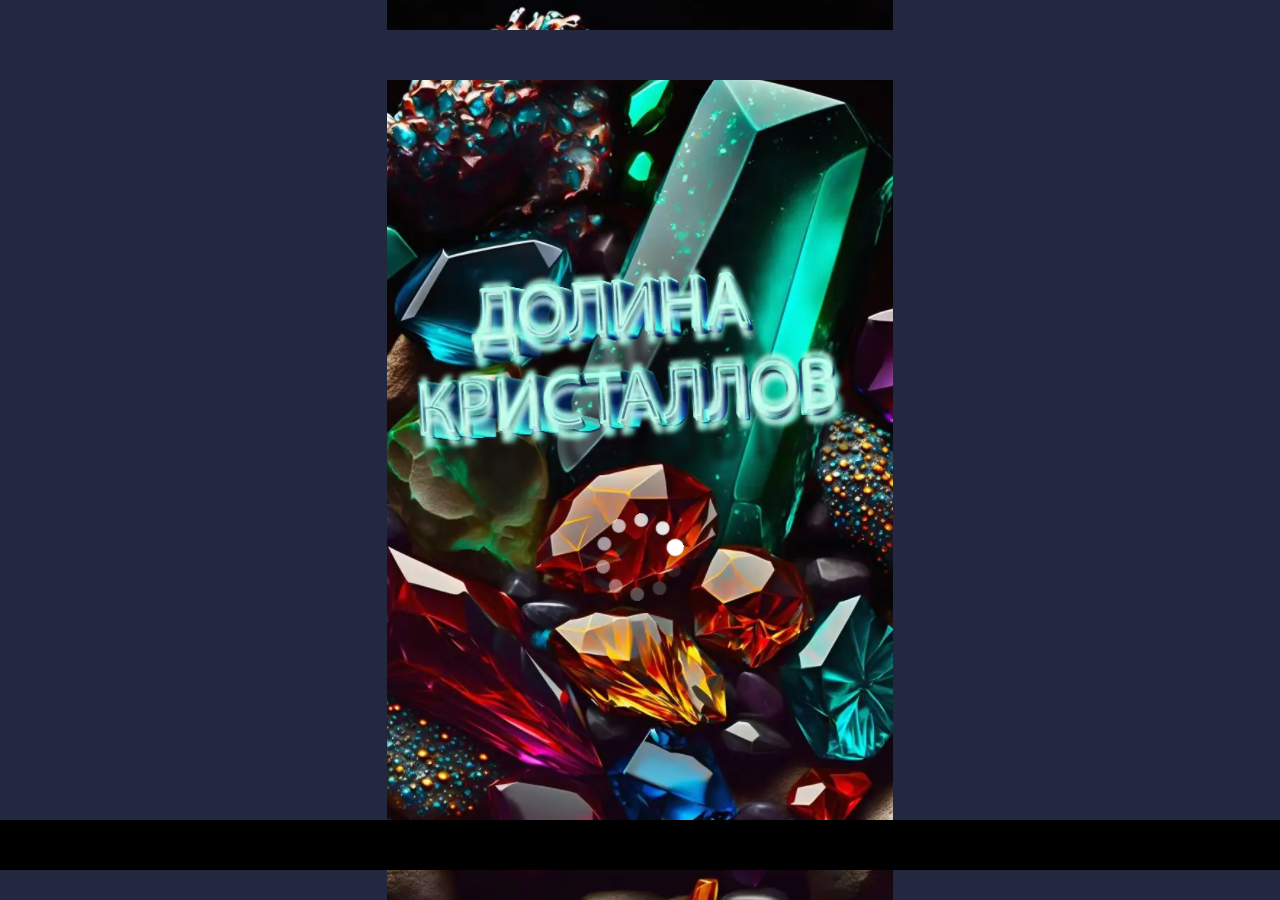
<file: index.html>
<!DOCTYPE html>
<html>
<head>
    <meta charset="UTF-8">
	<title>3inarow</title>
	<!-- Анти-кеш мета теги -->
	<meta http-equiv="Cache-Control" content="no-cache, no-store, must-revalidate, private">
	<meta http-equiv="Pragma" content="no-cache">
	<meta http-equiv="Expires" content="-1">
	<meta name="version" content="1.0.2">
	<meta name="viewport" content="width=device-width, initial-scale=1.0, maximum-scale=1.0, minimum-scale=1.0, user-scalable=no">
	
	<!-- Базовый URL для GitHub Pages -->
	<base href="https://yandexads.github.io/">
	
	<!-- Made with Construct, the game and app creator :: https://www.construct.net -->
	<meta name="generator" content="Scirra Construct">



	<link rel="manifest" href="appmanifest.json?v=1.0.2">


	<link rel="stylesheet" href="style.css?v=1.0.2">
    <script src="https://telegram.org/js/telegram-web-app.js?v=1.0.2"></script>
    <script src="https://w.tads.me/widget.js?v=1.0.2"></script>
    <style>
        #tads-container-308 {
            position: fixed;
            bottom: 8mm;
            left: 0;
            right: 0;
            z-index: 9999;
            background-color: #000000;
            opacity: 1; /* Изменено: сразу видимый */
            min-height: 50px;
            display: block; /* Изменено: сразу отображается */
            text-align: center;
            width: 100%;
            max-width: 100vw;
            -webkit-tap-highlight-color: transparent;
        }
        
        #tads-container-308 img {
            max-width: 100%;
            height: auto;
            -webkit-user-drag: none;
        }
        
        #tads-container-308 a,
        #tads-container-308 button {
            -webkit-tap-highlight-color: transparent;
            touch-action: manipulation;
        }
    </style>
</head> 
 
<body>

	

<script>
if (location.protocol.substr(0, 4) === "file")
{
	alert("Web exports won't work until you upload them. (When running on the file: protocol, browsers block many features from working for security reasons.)");
}
</script>
	
	<noscript>
		<div id="notSupportedWrap">
			<h2 id="notSupportedTitle">This content requires JavaScript</h2>
			<p class="notSupportedMessage">JavaScript appears to be disabled. Please enable it to view this content.</p>
		</div>
	</noscript>
	<script src="scripts/modernjscheck.js"></script>
	<script src="scripts/supportcheck.js"></script>
	<script src="scripts/offlineclient.js" type="module"></script>
	<script src="scripts/main.js" type="module"></script>
	<script src="scripts/register-sw.js" type="module"></script>
    <div id="tads-container-308"></div>
    
    <script>
        window.addEventListener('load', function() {
            const adsContainer = document.getElementById('tads-container-308');
            
            // Простой коллбэк для отсутствия рекламы
            const adsNotFoundCallback = () => {
                console.log('No ads found to show');
                if (adsContainer) {
                    adsContainer.style.display = 'none';
                }
            };

            // Инициализация рекламы
            const adController = window.tads.init({
                widgetId: 308,
                debug: false, // Включаем debug для отладки
                onShowReward: (adId) => {
                    console.log('Show ad:', adId);
                },
                onClickReward: (adId) => {
                    console.log('Click on ad:', adId);
                },
                onAdsNotFound: adsNotFoundCallback
            });

            // Загрузка рекламы
            function loadAd() {
                if (adController) {
                    adController.loadAd()
                        .then(() => {
                            console.log('Ad loaded');
                            return adController.showAd();
                        })
                        .catch((err) => {
                            console.error('Ad error:', err);
                            adsNotFoundCallback();
                        });
                }
            }

            // Пробуем загрузить рекламу через 5 секунд после загрузки страницы
            setTimeout(loadAd, 5000);
        });
    </script>

    <script>
        // Функция для принудительного обновления кеша
        (function() {
            function clearTelegramWebAppCache() {
                if (window.Telegram && window.Telegram.WebApp) {
                    const webApp = window.Telegram.WebApp;
                    
                    // Добавляем метку времени к URL
                    const timestamp = new Date().getTime();
                    const currentUrl = window.location.href;
                    const baseUrl = 'https://yandexads.github.io/';
                    
                    // Проверяем, не находимся ли мы уже на URL с версией
                    if (!currentUrl.includes('update=')) {
                        const newUrl = baseUrl + (baseUrl.includes('?') ? '&' : '?') + 'update=' + timestamp;
                        
                        // Используем методы Telegram WebApp для обновления
                        try {
                            webApp.expand();
                            setTimeout(() => {
                                window.location.href = newUrl;
                            }, 100);
                        } catch (e) {
                            console.error('Cache update error:', e);
                            window.location.href = newUrl;
                        }
                    }
                }
            }

            // Запускаем очистку кеша при загрузке
            if (document.readyState === 'loading') {
                document.addEventListener('DOMContentLoaded', clearTelegramWebAppCache);
            } else {
                clearTelegramWebAppCache();
            }
        })();
    </script>

</body> 
</html>
</file>
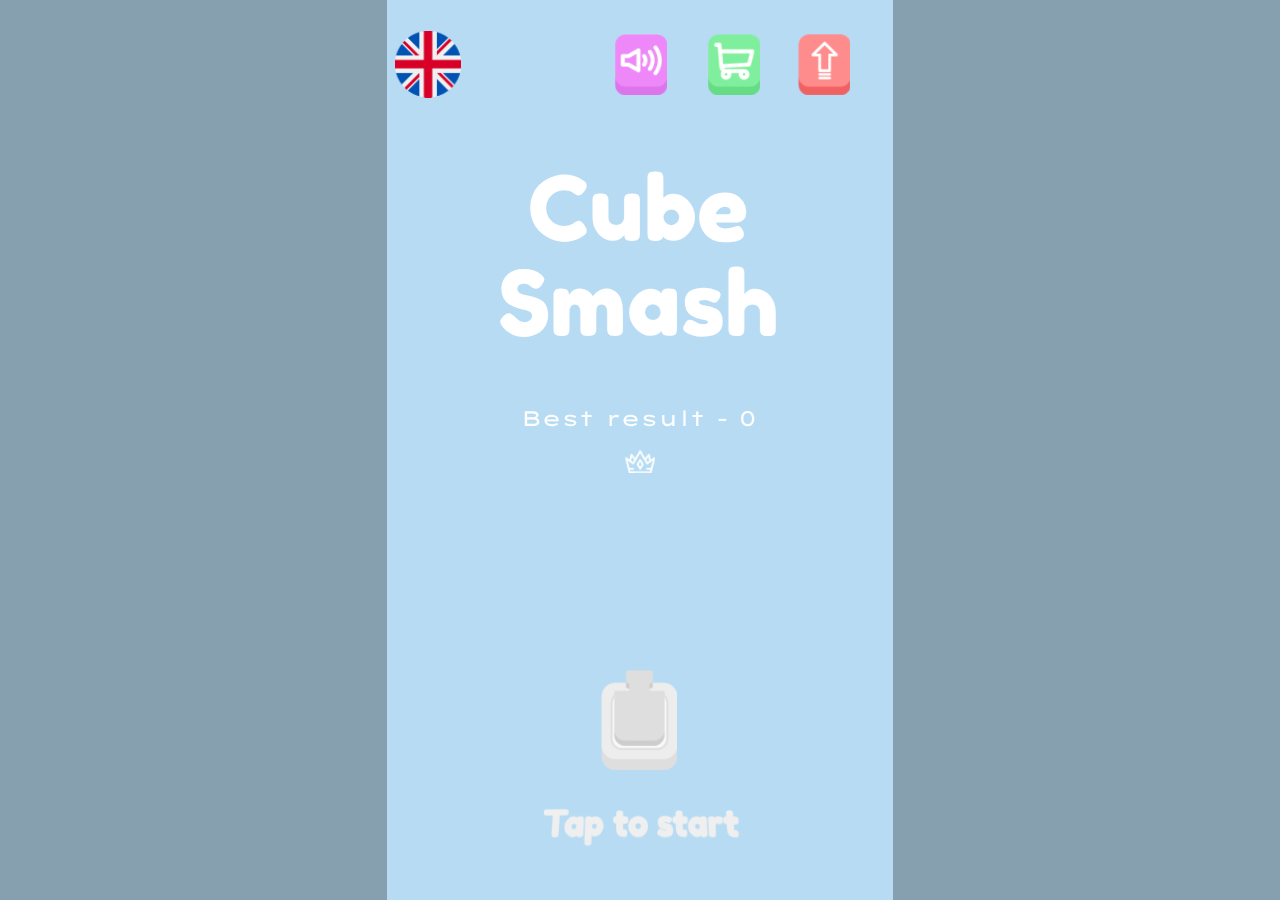
<file: CubeSmassh/index.html>
<!DOCTYPE html>
<html>
<head>
    <meta charset="UTF-8">
	<title>CubeSmash</title>
	<meta name="viewport" content="width=device-width, initial-scale=1.0, maximum-scale=1.0, minimum-scale=1.0, user-scalable=no">
	
	<!-- Made with Construct, the game and app creator :: https://www.construct.net -->
	<meta name="generator" content="Scirra Construct">



	<link rel="manifest" href="appmanifest.json">
	<link rel="apple-touch-icon" sizes="128x128" href="icons/icon_128.png">
	<link rel="apple-touch-icon" sizes="256x256" href="icons/icon_256.png">
	<link rel="apple-touch-icon" sizes="512x512" href="icons/icon_512.png">
	<link rel="icon" type="image/png" href="icons/icon_512.png">

	<link rel="stylesheet" href="style.css">



</head> 
 
<body>

	

<script>
if (location.protocol.substr(0, 4) === "file")
{
	alert("Web exports won't work until you upload them. (When running on the file: protocol, browsers block many features from working for security reasons.)");
}
</script>
	
	<noscript>
		<div id="notSupportedWrap">
			<h2 id="notSupportedTitle">This content requires JavaScript</h2>
			<p class="notSupportedMessage">JavaScript appears to be disabled. Please enable it to view this content.</p>
		</div>
	</noscript>
	<script src="scripts/modernjscheck.js"></script>
	<script src="scripts/supportcheck.js"></script>
	<script src="scripts/offlineclient.js" type="module"></script>
	<script src="scripts/main.js" type="module"></script>
	<script src="scripts/register-sw.js" type="module"></script>

</body> 
</html>
</file>
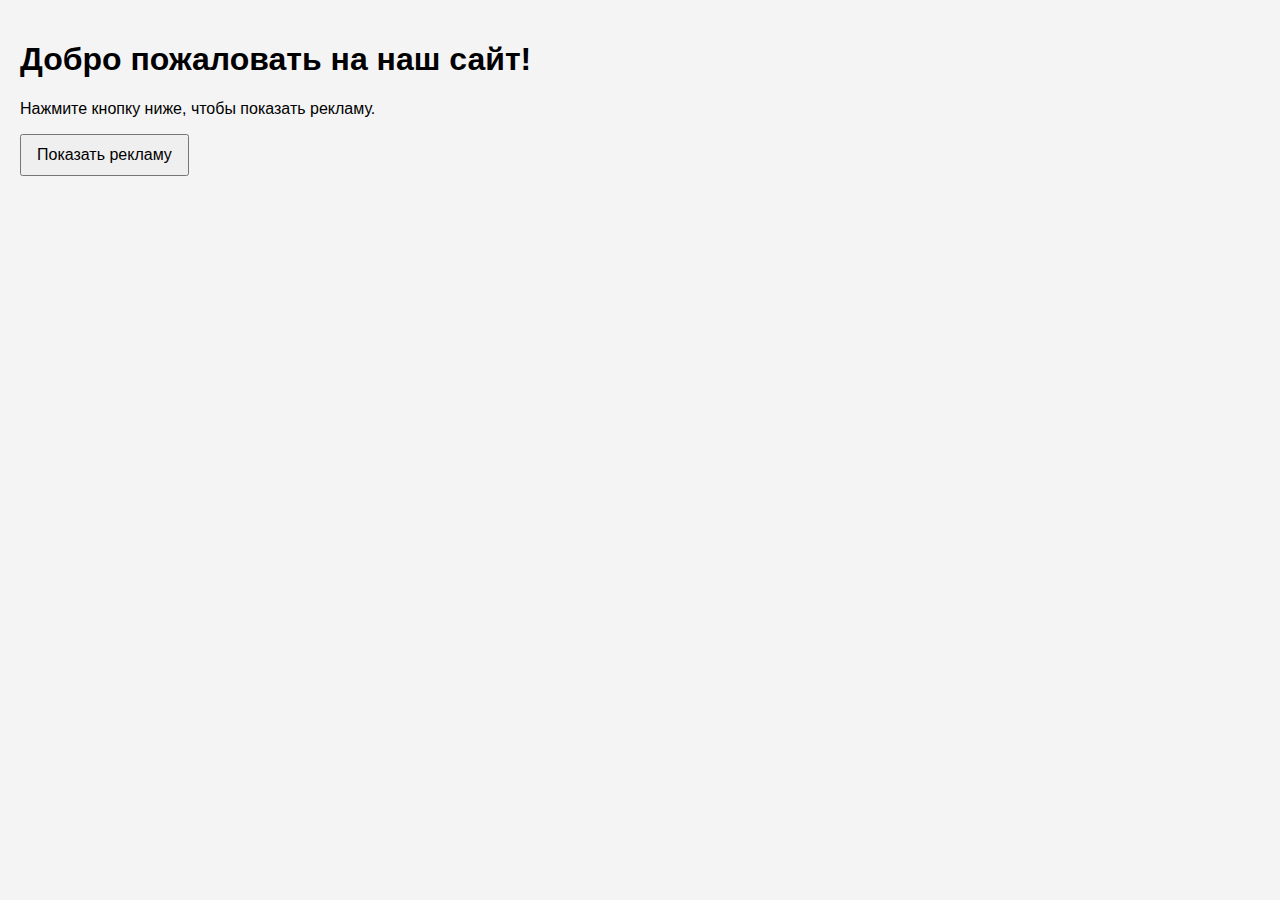
<file: indexxx.html>
<!DOCTYPE html>
<html lang="ru">
<head>
    <meta charset="UTF-8">
    <meta name="viewport" content="width=device-width, initial-scale=1.0">
    <title>Рекламный виджет</title>
    <script src="https://telegram.org/js/telegram-web-app.js"></script>
    <script src="https://w.tads.me/widget.js"></script>
    <style>
        body {
            font-family: Arial, sans-serif;
            margin: 0;
            padding: 20px;
            background-color: #f4f4f4;
        }
        #tads-container {
            margin-top: 20px;
            height: 300px; /* Укажите высоту для виджета */
            border: 1px solid #ccc;
            background-color: white;
            display: none; /* Скрываем контейнер до его инициализации */
        }
        button {
            padding: 10px 15px;
            font-size: 16px;
            cursor: pointer;
        }
    </style>
</head>
<body>

<h1>Добро пожаловать на наш сайт!</h1>
<p>Нажмите кнопку ниже, чтобы показать рекламу.</p>
<button id="show-ad-button">Показать рекламу</button>

<div id="tads-container-308"></div>

<script>
    // Инициализация виджета
    document.addEventListener("DOMContentLoaded", function() {
        const initTadsWidget = (id, debug, onShowReward, onClickReward, onAdsNotFound) => {
            const adController = window.tads.init({ widgetId: id, debug: debug, onShowReward, onClickReward, onAdsNotFound });
            adController.loadAd()
                .then(() => {
                    document.getElementById('tads-container-308').style.display = "block"; // Показываем контейнер
                    return adController.showAd();
                })
                .catch(error => {
                    console.error("Ошибка загрузки рекламы:", error);
                });
        };

        document.getElementById('show-ad-button').addEventListener('click', function() {
            initTadsWidget(308, false, null, null, function() {
                alert("Реклама не найдена.");
            });
        });
    });
</script>

</body>
</html>
</file>
<file: style.css>
html, body {
	padding: 0;
	margin: 0;
	overflow: hidden;
	height: 100%;
}

body {
	background: #22283f;
	color: white;
}

html, body, canvas {
	touch-action-delay: none;
	touch-action: none;
}

canvas, .c3htmlwrap {
	position: absolute;
}

.c3htmlwrap {
	contain: strict;
}

.c3overlay {
	pointer-events: none;
}

.c3htmlwrap[interactive] > * {
	pointer-events: auto;
}

/* HACK - work around elements being selectable only in iOS WKWebView for some reason */
html[ioswebview] .c3htmlwrap,
html[ioswebview] canvas {
	-webkit-user-select: none;
	user-select: none;
}

html[ioswebview] .c3htmlwrap > * {
	-webkit-user-select: auto;
	user-select: auto;
}

#notSupportedWrap {
	margin: 2em auto 1em auto;
	width: 75%;
	max-width: 45em;
	border: 2px solid #aaa;
	border-radius: 1em;
	padding: 2em;
	background-color: #f0f0f0;
	font-family: "Segoe UI", Frutiger, "Frutiger Linotype", "Dejavu Sans", "Helvetica Neue", Arial, sans-serif;
	color: black;
}

#notSupportedTitle {
	font-size: 1.8em;
}

.notSupportedMessage {
	font-size: 1.2em;
}

.notSupportedMessage em {
	color: #888;
}

/* bbcode styles */
.bbCodeH1 {
	font-size: 2em;
	font-weight: bold;
}

.bbCodeH2 {
	font-size: 1.5em;
	font-weight: bold;
}

.bbCodeH3 {
	font-size: 1.25em;
	font-weight: bold;
}

.bbCodeH4 {
	font-size: 1.1em;
	font-weight: bold;
}

.bbCodeItem::before {
	content: " • ";
}

/* For text icons converted to HTML: size the height to the line height
   preserving the aspect ratio. Also add position: relative as that allows
   just adding a 'top' style for the iconoffsety style. */
.c3-text-icon {
	height: 1em;
	width: auto;
	position: relative;
}

/* screen reader text */
.c3-screen-reader-text {
	position: absolute;
	width: 1px;
    height: 1px;
    overflow: hidden;
    clip: rect(1px, 1px, 1px, 1px);
}
</file>
<file: CubeSmassh/style.css>
html, body {
	padding: 0;
	margin: 0;
	overflow: hidden;
	height: 100%;
}

body {
	background: #87a0b0;
	color: white;
}

html, body, canvas {
	touch-action-delay: none;
	touch-action: none;
}

canvas, .c3htmlwrap {
	position: absolute;
}

.c3htmlwrap {
	contain: strict;
}

.c3overlay {
	pointer-events: none;
}

.c3htmlwrap[interactive] > * {
	pointer-events: auto;
}

/* HACK - work around elements being selectable only in iOS WKWebView for some reason */
html[ioswebview] .c3htmlwrap,
html[ioswebview] canvas {
	-webkit-user-select: none;
	user-select: none;
}

html[ioswebview] .c3htmlwrap > * {
	-webkit-user-select: auto;
	user-select: auto;
}

#notSupportedWrap {
	margin: 2em auto 1em auto;
	width: 75%;
	max-width: 45em;
	border: 2px solid #aaa;
	border-radius: 1em;
	padding: 2em;
	background-color: #f0f0f0;
	font-family: "Segoe UI", Frutiger, "Frutiger Linotype", "Dejavu Sans", "Helvetica Neue", Arial, sans-serif;
	color: black;
}

#notSupportedTitle {
	font-size: 1.8em;
}

.notSupportedMessage {
	font-size: 1.2em;
}

.notSupportedMessage em {
	color: #888;
}

/* bbcode styles */
.bbCodeH1 {
	font-size: 2em;
	font-weight: bold;
}

.bbCodeH2 {
	font-size: 1.5em;
	font-weight: bold;
}

.bbCodeH3 {
	font-size: 1.25em;
	font-weight: bold;
}

.bbCodeH4 {
	font-size: 1.1em;
	font-weight: bold;
}

.bbCodeItem::before {
	content: " • ";
}

/* For text icons converted to HTML: size the height to the line height
   preserving the aspect ratio. Also add position: relative as that allows
   just adding a 'top' style for the iconoffsety style. */
.c3-text-icon {
	height: 1em;
	width: auto;
	position: relative;
}

/* screen reader text */
.c3-screen-reader-text {
	position: absolute;
	width: 1px;
    height: 1px;
    overflow: hidden;
    clip: rect(1px, 1px, 1px, 1px);
}
</file>
